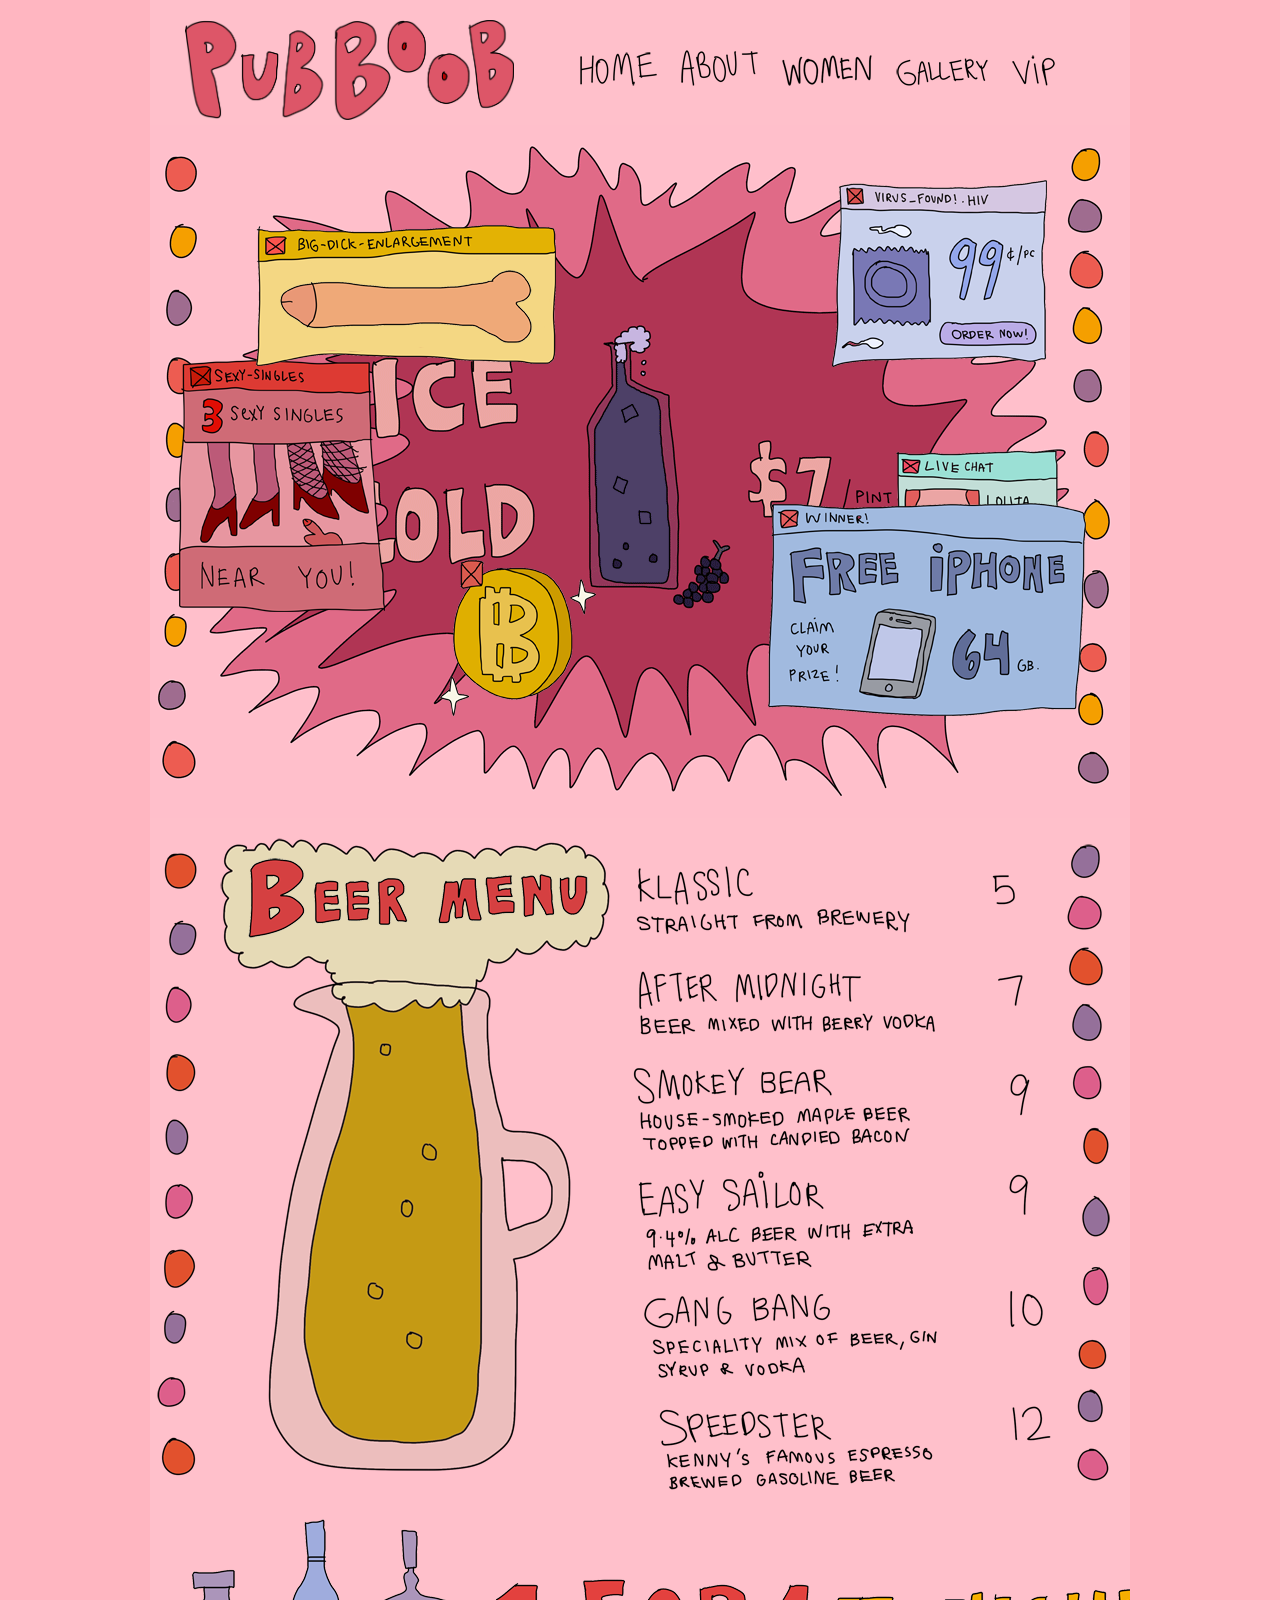
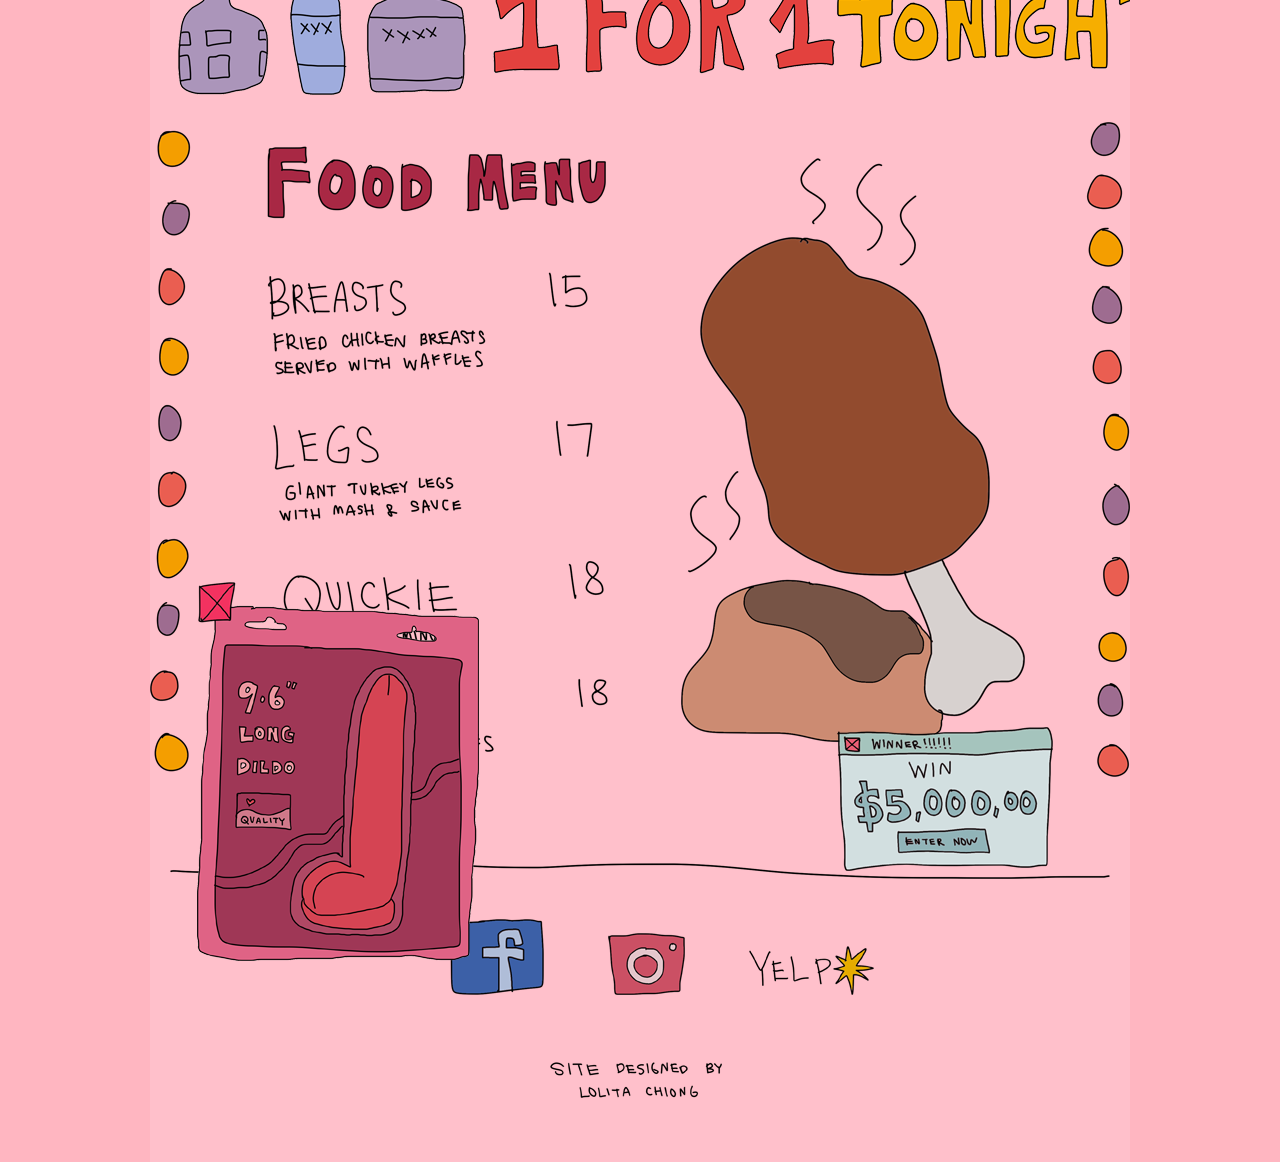
<file: index.html>
<!doctype html>
<html>
<head>
<meta charset="UTF-8">
<style>
	body { height: 100vh; }
	*    { cursor: url( images/cursor.png) , default; }
	
	ul {
    list-style-type: none;
    margin: 0;
    padding: 0;
}
	


	
</style>	
<title>Pub Boob</title>
</head>
	
    <script src="javascript/pubboob.js"></script>
	
	<link rel="stylesheet" type="text/css" href="css/pubboob-home.css">
	
<body>
	
	
	<div class="header">
		<img src="images/logo.png" alt="logo" height="100px">
	</div>
	
   <div class="nav">

	<ul>
  <li><a href="index.html"><img src="images/home.png" alt="home"></a></li>
  <li><a href="pubboob-about.html"><img src="images/about.png" alt="about"></a></li>
  <li><a href="#"><img src="images/women.png" alt="women" height= "31"></a></li>
  <li><a href="#"><img src="images/gallery.png" alt="gallery"></a></li>
  <li><a href="#"><img src="images/vip.png" alt="vip"></a></li>
</ul>
	   </div>
	
		
	
	<div class="home-gif">
	<img src="images/pub-boob.gif" alt="home-gif">	
	</div>
	
	<div class="virus-ad" onclick="this.remove()">
	<img src="images/virus-ad.png" alt="virus">
	</div>	
	
	<div class="sexy-single-ad" onclick="this.remove()">
	<img src="images/sexy-singles-ad.png" alt="sexysingle">
	</div>
	
	<div class="livechat" onclick="this.remove()">
	<img src="images/livechat.png" alt="livechat">
	</div>
	
	<div class="freeiphone" onclick="this.remove()">
	<img src="images/freeiphone.png" alt="freeiphone">
	</div>
	
	<div class="bigdick" onclick="this.remove()">
	<img src="images/bigdick.png" alt="bigdick">	
	</div>

	
	<div class="bitcoin" onclick="this.remove()">
	<img src="images/bitcoin.png" alt="bitcoin">
	</div>
	
	
	<div class="beer-menu">
		<img src= "images/beer menu.png" alt="beermenu">
	<div class="mainarray">
	<div class= "array1">
	<img src= "images/bottle array.png" alt="array"></div>	
	<div class= "array2">
		<img src= "images/bottle array.png" alt="array2"></div>	
	</div>
	</div>

	
	<div class="food-menu"><img src= "images/food menu.png" alt="foodmenu"></div>
	
	<div class="footer">
		<img src= "images/footer line.png" alt="line">
		<br>
		<br>
		<br>
	<ul2>
  <li2><a href="#"><img src="images/facebook-logo.png" alt="facebook"></a></li2>
  <li2><a href="#"><img src="images/instagram-logo.png" alt="instagram"></a></li2>
  <li2><a href="#"><img src="images/yelp.png" alt="yelp"></a></li2>
</ul2>	
	</div>
	
	<div class="end">
	<img src= "images/end.png" alt="end">
		
	<div class="money" onclick="this.remove()">
	<img src="images/money.png" alt="money"></div>
	<div class="dildo" onclick="this.remove()">
	<img src="images/didlo.png" alt="dildo">		
	</div>
	</div>
	
<audio src="music/Best Jazz Piano Ever No Copyright Royalty Free.mp3" controls  autoplay loop></audio>
	
</body>
	
	
	
</html>
</file>
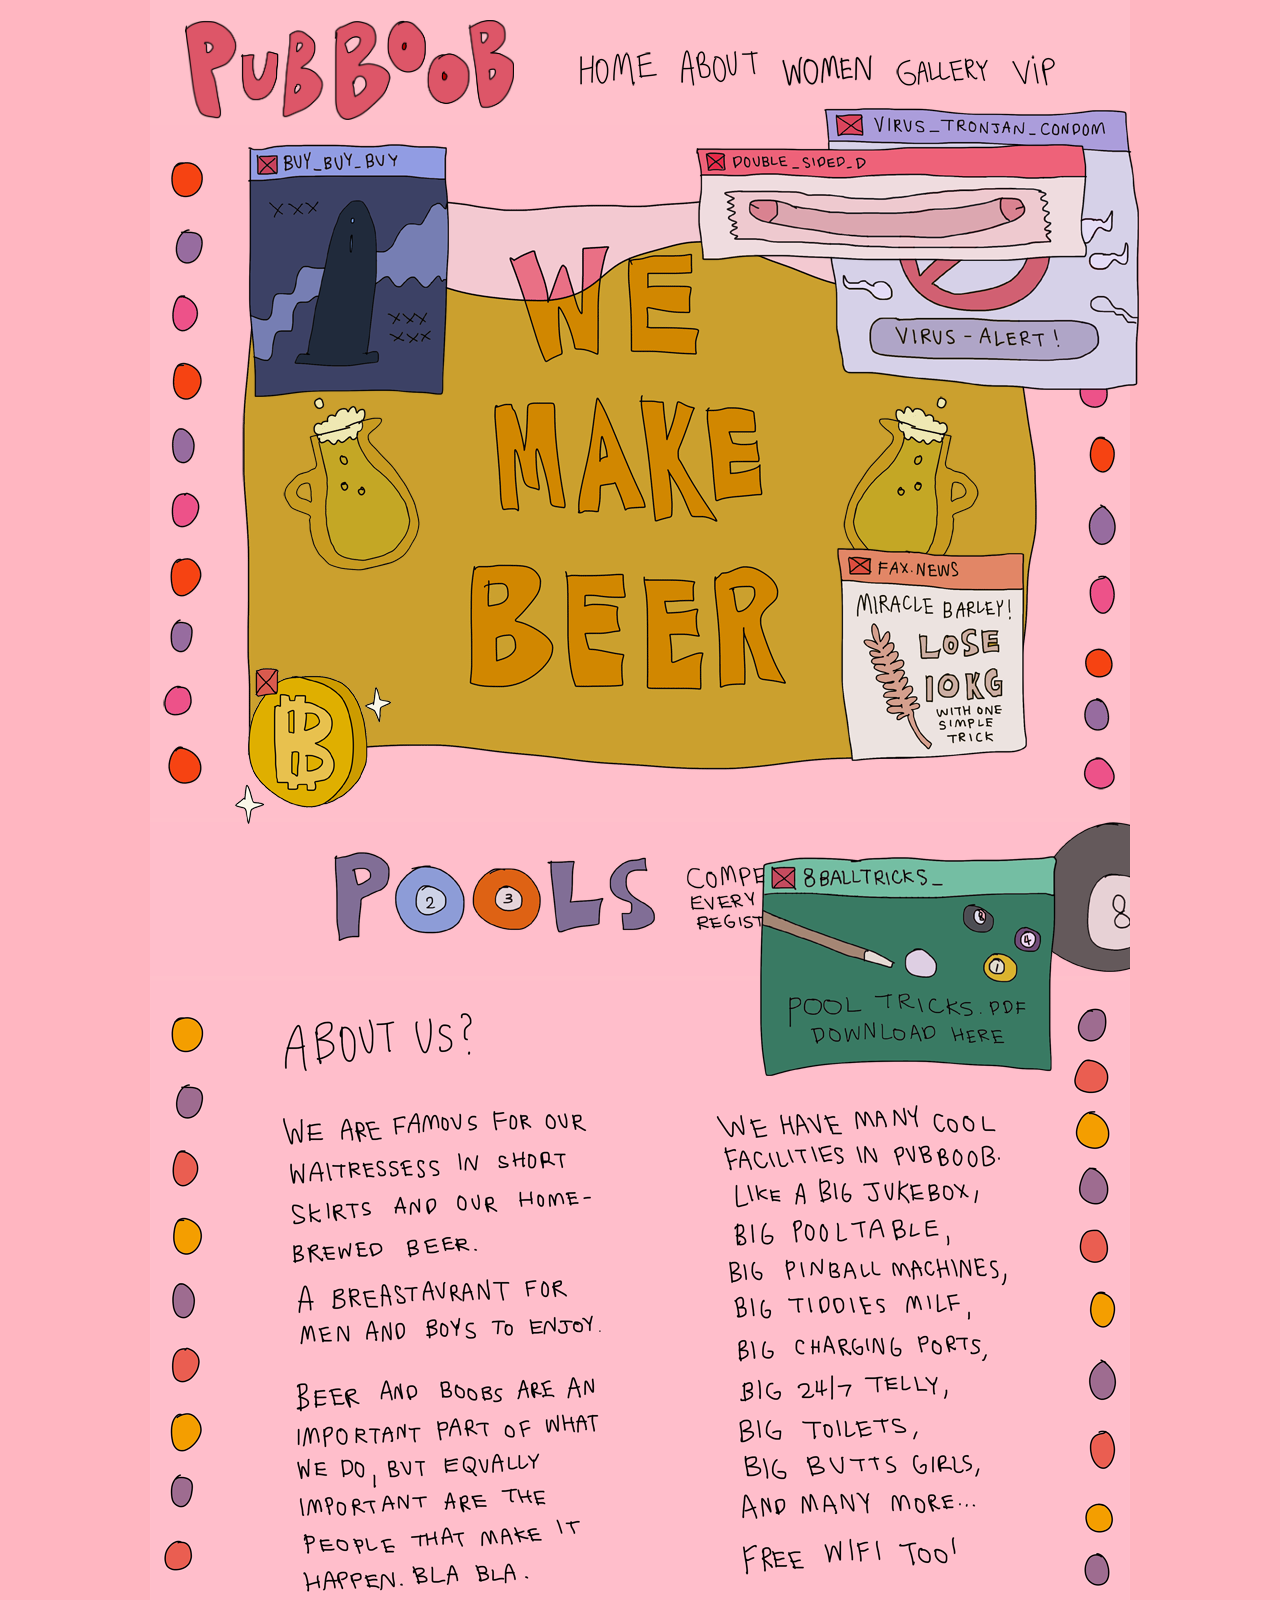
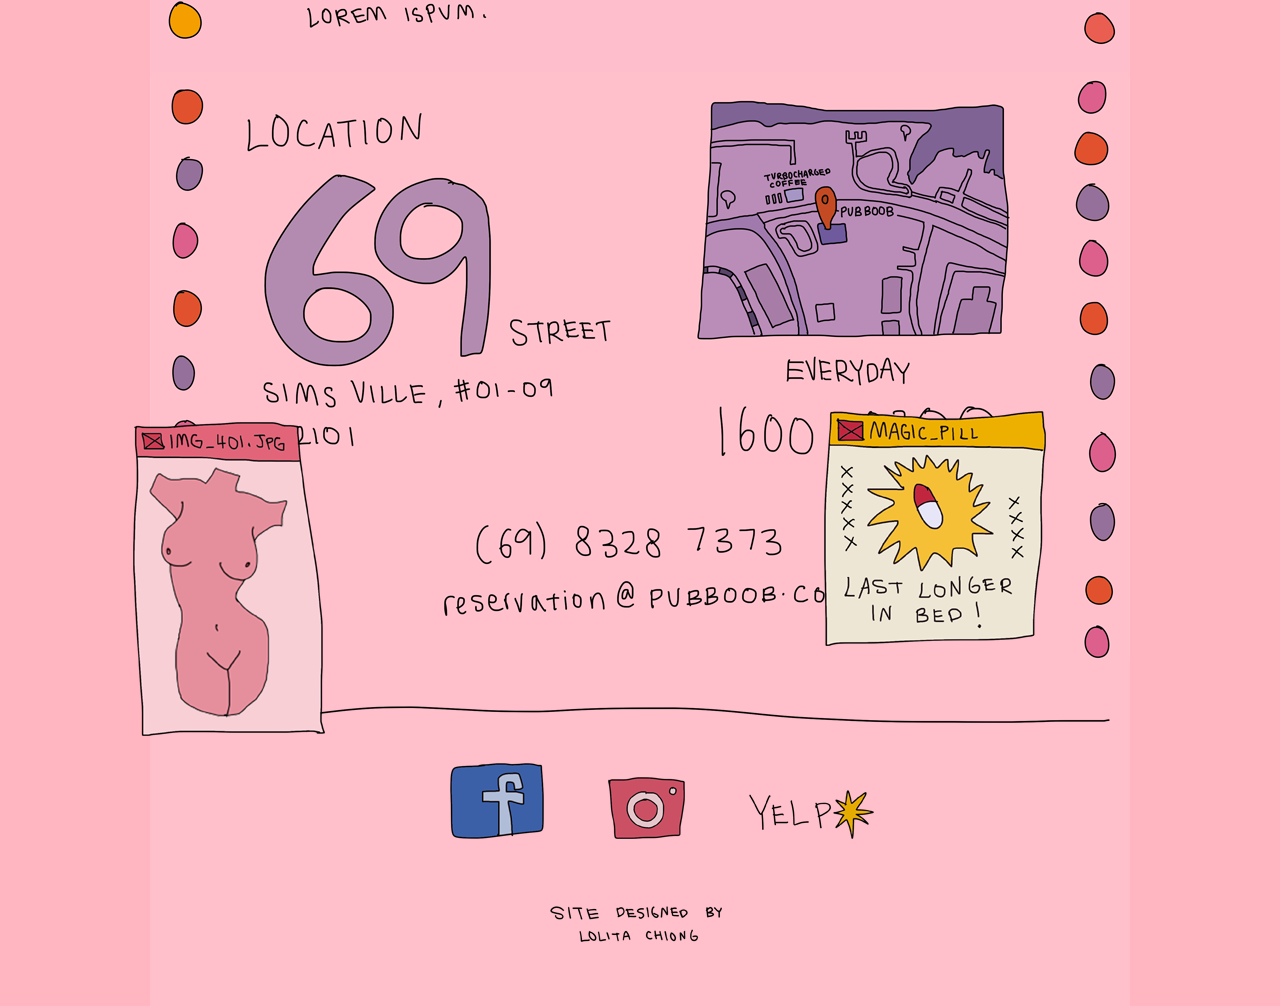
<file: pubboob-about.html>
<!doctype html>
<html>
<head>
<meta charset="UTF-8">
<title>Pub Boob</title>
</head>
<style>
	body { height: 100vh; }
	*    { cursor: url(images/cursor.png) , default; }
	
	ul {
    list-style-type: none;
    margin: 0;
    padding: 0;
}
	


	
</style>	

	
    <script src="javascript/pubboob-about.js"></script>
	
	<link rel="stylesheet" type="text/css" href="css/pubboob-about.css">
	
<body>
	
	<audio src="music/Best Jazz Piano Ever No Copyright Royalty Free.mp3" controls autoplay loop></audio> 
	
	
	
	<div class="header">
		<img src="images/logo.png" alt="logo" height="100px">
	</div>
	
   <div class="nav">

	<ul>
  <li><a href="index.html"><img src="images/home.png" alt="home"></a></li>
  <li><a href="#"><img src="images/about.png" alt="about"></a></li>
  <li><a href="#"><img src="images/women.png" alt="women" height= "31"></a></li>
  <li><a href="#"><img src="images/gallery.png" alt="gallery"></a></li>
  <li><a href="#"><img src="images/vip.png" alt="vip"></a></li>
</ul>
	   </div>
	
	<div class="about-gif">
	<img src="images/about.gif" alt="about-gif">	
	</div>
	
	<div class="bitcoin" onclick="this.remove()">
	<img src="images/bitcoin.png" alt="bitcoin">
	</div>
	
	
	<div class="trojan" onclick="this.remove()">
	<img src="images/trojanvirus.png" alt="trojan" >
	</div>
	
	<div class="doubled" onclick="this.remove()">
	<img src="images/doubled.png" alt="doubled" >
	</div>
	
	<div class="bolt" onclick="this.remove()">
	<img src="images/bolt.png" alt="bolt" >
	</div>
	
	<div class="barley" onclick="this.remove()">
	<img src="images/barley.png" alt="barley" >
	</div>
	
	
 <div class="forcolor">
	<marquee class="ball" behavior="alternate" scrollamount="10">
<img src="images/8ball.png" alt="ball">
</marquee>
	
	<div class="aboutus">
	<img src="images/about us text .png" alt="aboutus">
	</div>
	 
	 <div class="location">
	<img src="images/location.png" alt="location">
	</div>
	 
	 <div class="footer">
		<img src= "images/footer line.png" alt="line">
		<br>
		<br>
		<br>
	<ul2>
  <li2><a href="#"><img src="images/facebook-logo.png" alt="facebook"></a></li2>
  <li2><a href="#"><img src="images/instagram-logo.png" alt="instagram"></a></li2>
  <li2><a href="#"><img src="images/yelp.png" alt="yelp"></a></li2>
</ul2>	
	</div>
	 
	 <div class="end">
	<img src= "images/end.png" alt="end">
    
		 <div class="magicpill" onclick="this.remove()">
	<img src="images/magicpill.png" alt="magicpill">		
	</div>
		 
		  <div class="pooltricks" onclick="this.remove()">
	<img src="images/pooltricks.png" alt="pooltricks">		
	</div>
		 
		  <div class="imgboob" onclick="this.remove()">
	<img src="images/imgboob.png" alt="imgboob">		
	</div>
	
</div>
</div>
	
</body>
</html>
</file>
<file: css/pubboob-home.css>
@charset "UTF-8";
/* CSS Document */

body {
	margin-top:0;
	margin-bottom:0;
	width: 980px;
	background-color:lightpink;
	margin: 0 auto; 
}




.content {
	width: 100%;
	max-width: 600px;
	padding: 20px 40px;
	text-align: center;
}

.header {
    height: 85px;
    width: 360px;
	padding-left: 35px;
	padding-top:20px;
	padding-bottom: 20px;
    background-color:pink;
	float:left;
		
}

.nav {
    height: 85px;
    width: 540px;
	padding:20px;
    background-color:pink;
	float:right;
	
}

ul {
    list-style-type: none;
    margin: 0px;
    padding-top:30px ;}

li {
	display: inline;}

li a {
    padding: 10px;}

li a:hover 
     {
    -webkit-filter: invert(100%) !important;}

.home-gif {
	background-color:pink;
}

@keyframes float {
	0% {
		transform: translatey(0px);
	}
	50% {

		transform: translatey(-15px);
	}
	100% {
		transform: translatey(0px);
	}
}

.virus-ad {
	transform: translatey(0px);
	animation: float 3.5s ease-in-out infinite;
	position: absolute;
	top: 20%;
	left: 65%;
}

.sexy-single-ad  {
	transform: translatey(0px);
	animation: float 6s ease-in-out infinite;
	position: absolute;
	top: 40%;
	left: 14%;
}

.livechat
{
	position: absolute;
	top: 50%;
	left: 70%;
}


.bigdick
{
	position: absolute;
	top: 25%;
	left: 20%;
}


.freeiphone
{   transform: translatey(0px);
	animation: float 6s ease-out infinite;
	position: absolute;
	bottom: 20%;
	left: 60%;
}

.bitcoin  {
	transform: translatex(5px);
	animation: float 3s infinite;
	position: absolute;
	bottom: 20%;
	left: 34%;
}


.beer-menu {
    height: 900px;
    width: 980px;
    background-color:pink;
}

.mainarray {overflow: hidden;
    white-space: nowrap;}

.array1{
  display: inline-block;
  animation: marquee 10s linear infinite;
}

.array2{
  display: inline-block;
  animation: marquee2 10s linear infinite;
	animation-delay: 5s;}

@keyframes marquee {
  from {
    transform: translateX(100%);
  }
  to {
    transform: translateX(-100%);
  }
}

@keyframes marquee2 {
  from {
    transform: translateX(0%);
  }
  to {
    transform: translateX(-200%);
  }
}

.food-menu {
    height: 700px;
    width: 980px;
    background-color:pink;
}

.footer {
    height: 200px;
    width: 960px;
    background-color:pink;
	padding-top: 40px;
	padding-left: 20px;
}

ul2 {
    list-style-type: none;
    margin: 0px;
    padding-top:100px;
	padding-left:250px;
}

li2 {
	display: inline;
}

li2 a {
    padding: 30px;}

li2 a:hover 
     { -webkit-filter: invert(100%) !important; }


.end {
    height: 100px;
    width: 580px;
    background-color:pink;
	padding-left: 400px;
}

.money
{   transform: translatex(5px);
	animation: float 3s ease-in-out infinite;
	position: absolute;
	bottom: -175%;
	left: 65%;
}
.dildo
{   transform: translatex(5px);
	animation: float 6s ease-in-out infinite;
	position: absolute;
	bottom: -185%;
	left: 15%;
}

audio {display: none;}
</file>
<file: css/pubboob-about.css>
@charset "UTF-8";
/* CSS Document */

body {
	margin-top:0;
	margin-bottom:0;
	width: 980px;
	background-color:lightpink;
	margin: 0 auto;

}


audio {display: none;}



.content {
	width: 100%;
	max-width: 600px;
	padding: 20px 40px;
	text-align: center;
}

.header {
    height: 85px;
    width: 360px;
	padding-left: 35px;
	padding-top:20px;
	padding-bottom: 20px;
    background-color:pink;
	float:left;
}

.nav {
    height: 85px;
    width: 540px;
	padding:20px;
    background-color:pink;
	float:right;
}

ul {
    list-style-type: none;
    margin: 0px;
    padding-top:30px ;}

li {
	display: inline;}

li a {
    padding: 10px;}

li a:hover 
     {
    -webkit-filter: invert(100%) !important;}

.forcolor {height: 1500px;
    width: 980px;
    background-color:pink;
}

.about-gif {
	background-color:pink;
}


.bitcoin  {
	transform: translatex(5px);
	animation: float 3s infinite;
	position: absolute;
	bottom: 8%;
	left: 18%;
}



.trojan  {
	transform: translatex(5px);
	animation: float 6s infinite;
	position: absolute;
	top: 12%;
	left: 64%;
}

.doubled  {
	transform: translatex(5px);
	position: absolute;
	top: 16%;
	left: 54%;
}

.bolt  {
	transform: translatex(5px);
	position: absolute;
	top: 16%;
	left: 19%;
}

.barley {
	transform: translatex(5px);
	position: absolute;
	bottom: 15%;
	left: 65%;
}



@keyframes float {
	0% {
		transform: translatey(0px);
	}
	50% {

		transform: translatey(-15px);
	}
	100% {
		transform: translatey(0px);
	}
}


.ball {background-image: url(" ../images/competition.png");
       }

.footer {
    height: 200px;
    width: 960px;
    background-color:pink;
	padding-top: 40px;
	padding-left: 20px;
}

ul2 {
    list-style-type: none;
    margin: 0px;
    padding-top:100px;
	padding-left:250px;
}

li2 {
	display: inline;
}

li2 a {
    padding: 30px;}

li2 a:hover 
     { -webkit-filter: invert(100%) !important; }


.end {
    height: 100px;
    width: 580px;
    background-color:pink;
	padding-left: 400px;
}

.magicpill  {
	transform: translatex(5px);
	animation: float 6s infinite;
	position: absolute;
	bottom: -150%;
	left: 64%;
}

.pooltricks  {
	transform: translatex(5px);
	animation: float 6s infinite;
	position: absolute;
	bottom: -20%;
	left: 59%;
}

.imgboob  {
	transform: translatex(5px);
	position: absolute;
	bottom: -160%;
	left: 10%;
}
</file>
